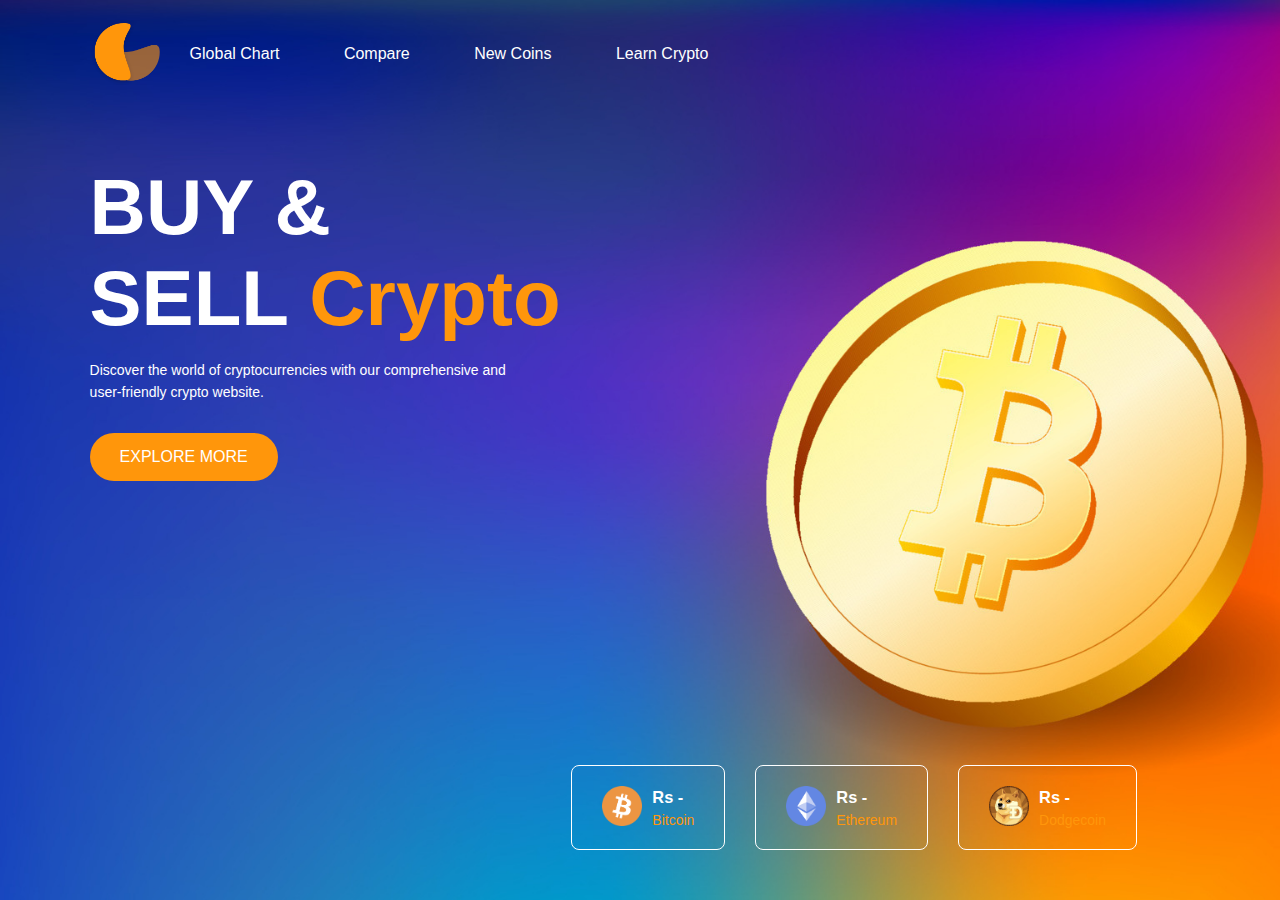
<file: main.html>
<!DOCTYPE html>
<html lang="en">
<head>
    <meta charset="UTF-8">
    <meta name="viewport" content="width=device-width, initial-scale=1.0">
    <title>Cryptocurrency</title>
    <link rel="stylesheet" href="style.css">
    <script src="https://code.jquery.com/jquery-3.7.0.min.js" integrity="sha256-2Pmvv0kuTBOenSvLm6bvfBSSHrUJ+3A7x6P5Ebd07/g=" crossorigin="anonymous"></script>
</head>
<body>
    <div class="container">
        <nav>
            <img src="images/logo.png" class="logo">
            <ul>
                <li><a href="https://www.coingecko.com/en/global-charts" target="_self">Global Chart</a></li>
                <li><a href="https://www.coingecko.com/en/compare-cryptocurrencies" target="_self">Compare</a></li>
                <li><a href="https://www.coingecko.com/en/new-cryptocurrencies" target="_self">New Coins</a></li>
                <li><a href="https://www.coingecko.com/learn" target="_self">Learn Crypto</a></li>
            </ul>
        </nav>


        <div class="content">
            <h1>BUY & <br>SELL <span>Crypto</span></h1>
            <p> Discover the world of cryptocurrencies with our comprehensive and <br>user-friendly crypto website.</p>
                <a href="https://www.coingecko.com/" target="_blank" class="btn">EXPLORE MORE</a>
        </div>

        <div class="coin-list">
            <div class="coin">
                <a href="https://www.coingecko.com/en/coins/bitcoin" target="_blank"><img src="images/bitcoin.png" alt="Bitcoin image"></a>
                <div>
                    <h3>Rs -<span id="bitcoin"></span></h3>
                    <p>Bitcoin</p>
                </div>
            </div>
            <div class="coin">
                <a href="https://www.coingecko.com/en/coins/ethereum" target="_blank"><img src="images/ethereum.png" alt="Ethereum image"></a>
                <div>
                    <h3>Rs -<span id="ethereum"></span></h3>
                    <p>Ethereum</p>
                </div>
            </div>
            <div class="coin">
                <a href="https://www.coingecko.com/en/coins/dogecoin" target="_blank"><img src="images/dogecoin.png" alt="Dodgecoin image"></a>
                <div>
                    <h3>Rs -<span id="dogecoin"></span></h3>
                    <p>Dodgecoin</p>
                </div>
            </div>
        </div>
    </div>
<script src="index.js"></script>
</body>
</html>
</file>
<file: style.css>
*{
    margin: 0;
    padding: 0;
    box-sizing: border-box;
    font-family: 'Poppins', sans-serif;
}

.container{
    width: 100%;
    height: 100vh;
    background-image: url(images/background.jpg);
    background-position: center;
    background-size: cover;
    padding: 0 7%;
    color: #fff;
}

nav{
    width: 100%;
    padding: 20px 0;
    display: flex;
    align-items: center;
}

.logo{
    width: 70px;
    cursor: pointer;
}
nav ul{
    flex: 1;
}
nav ul li{
    display: inline-block;
    margin: 10px 30px;
}
nav ul li a{
    color: #fff;
    text-decoration: none;
}
.content{
    margin-top: 5%;
}

.content h1{
    font-size: 78px;
    margin-bottom: 15px;
}

.content h1 span{
    color: #ff960b;
}

.content p{
    line-height: 22px;
    font-size: 14px;
}

.content .btn{
    display: inline-block;
    margin-top: 30px;
    background: #ff960b;
    color: #fff;
    text-decoration: none;
    padding: 15px 30px;
    border-radius: 30px;
}
.coin-list{
    position: absolute;
    right: 10%;
    bottom: 50px;
    display: flex;
    align-items: center;
}

.coin{
    display: flex;
    align-items: center;
    font-size: 14px;
    margin: 0 15px;
    color: #ff960b;
    border: 1px solid #fff;
    padding: 20px 30px;
    border-radius: 8px;
}

.coin img{
    width: 40px;
    margin-right: 10px;
    cursor: pointer;
}

.coin h3{
    color: #fff;
    margin-bottom: 5px;
}
</file>
